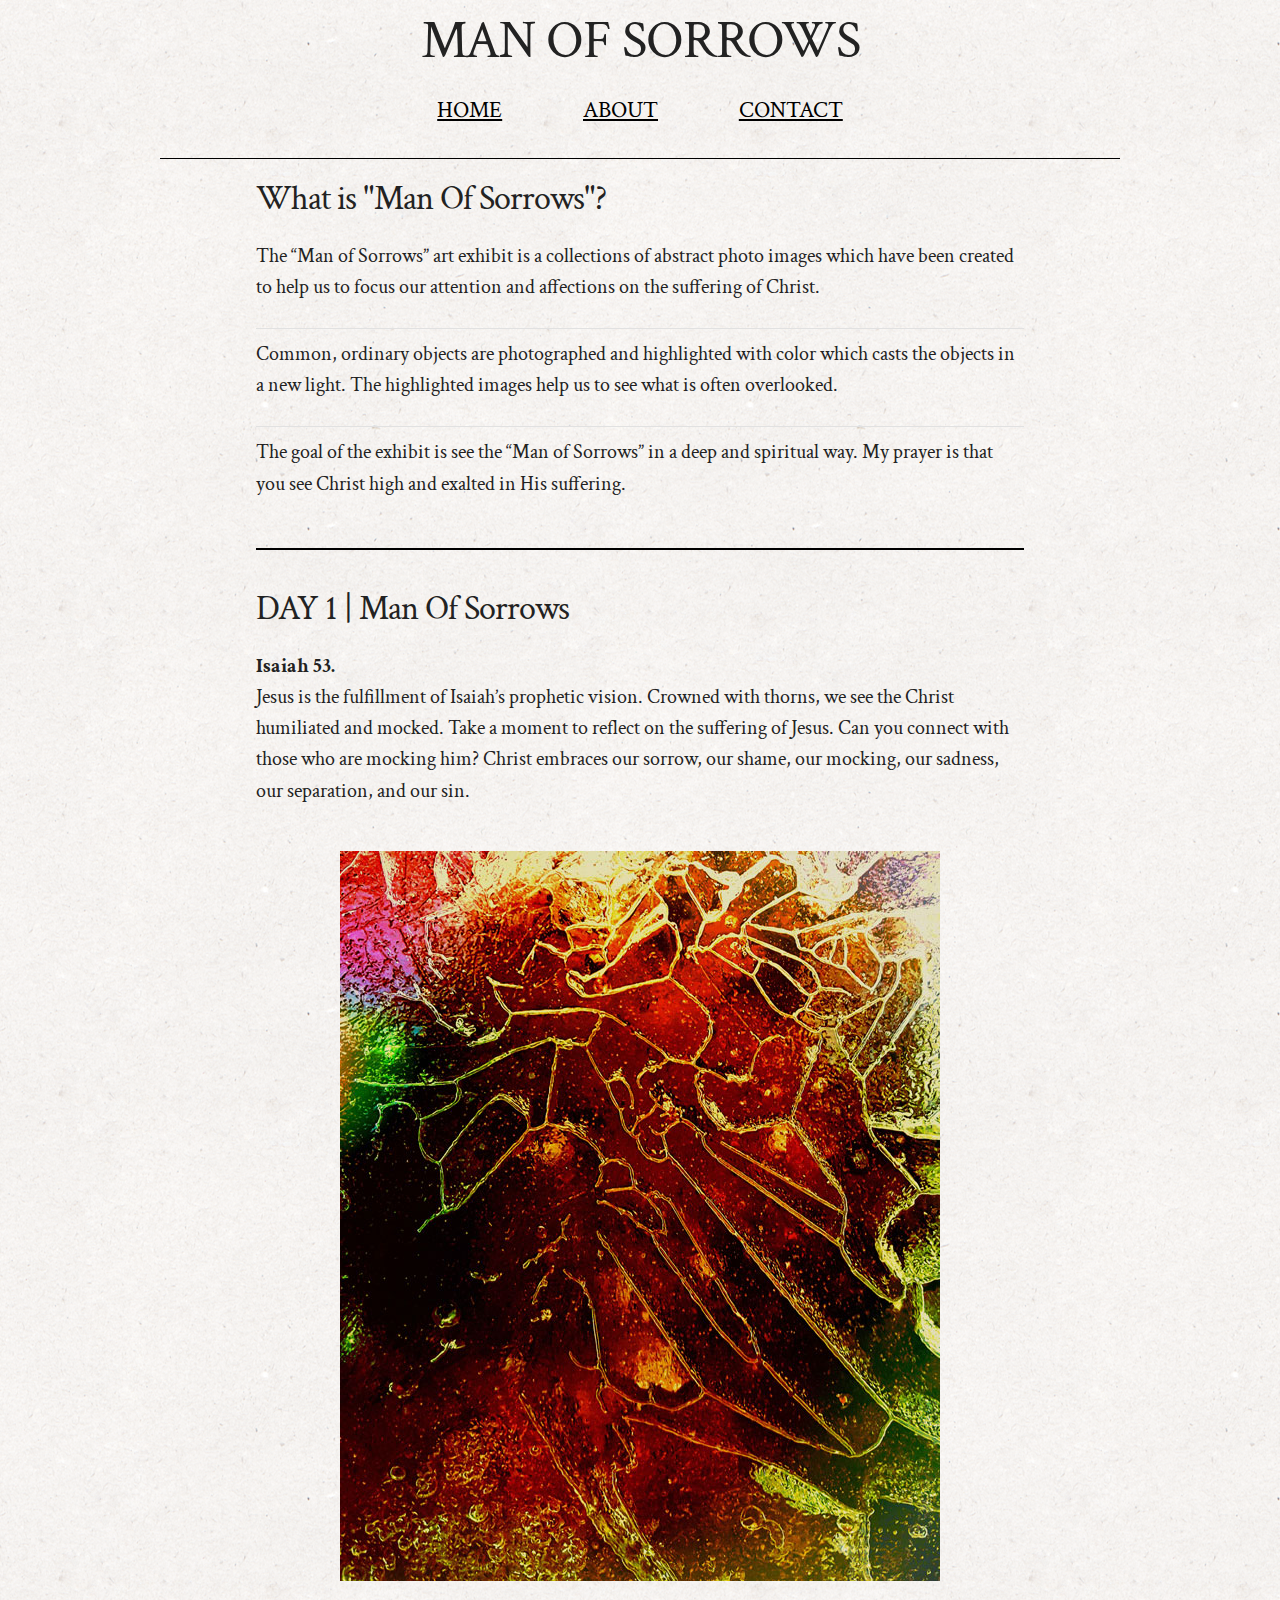
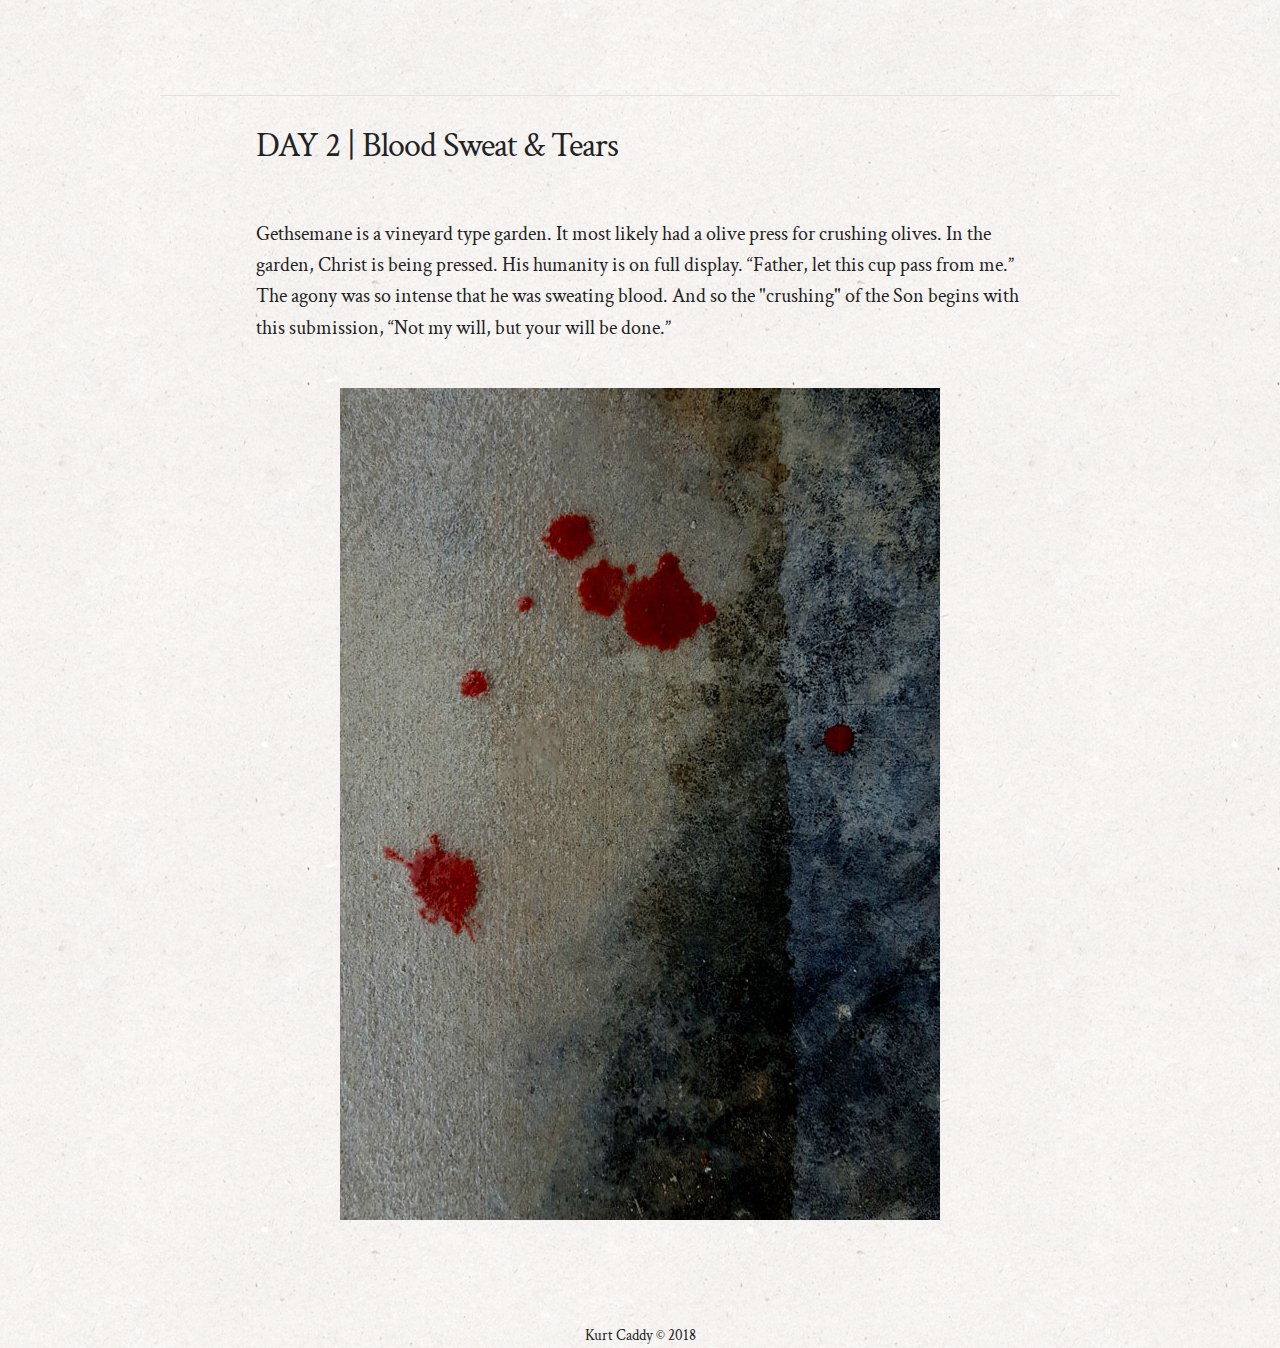
<file: index.html>
<!DOCTYPE html>
<html lang="en">
<head>

  <!-- Basic Page Needs
  –––––––––––––––––––––––––––––––––––––––––––––––––– -->
    <meta charset="utf-8">
    <title>Man of Sorrows</title>
    <meta name="description" content="Art Project by Kurt Caddy">
    <meta name="author" content="Kurt Caddy">
    <meta name="keywords" content="art project, kurt caddy, man of sorrows, lent">

  <!-- Mobile Specific Metas
  –––––––––––––––––––––––––––––––––––––––––––––––––– -->
    <meta name="viewport" content="width=device-width, initial-scale=1, user-
  scalable=yes">

  <!-- FONT
  –––––––––––––––––––––––––––––––––––––––––––––––––– -->
    <link href="https://fonts.googleapis.com/css?family=Lora:400,700" rel="stylesheet">
    <link href="https://fonts.googleapis.com/css?family=Montserrat:400,700" rel="stylesheet">
    <link href="https://fonts.googleapis.com/css?family=Karma:400,700" rel="stylesheet">
    <link href="https://fonts.googleapis.com/css?family=Crimson+Text:400,700" rel="stylesheet">

  <!-- CSS
  –––––––––––––––––––––––––––––––––––––––––––––––––– -->
    <link rel="stylesheet" href="css/normalize.css">
    <link rel="stylesheet" href="css/skeleton.css">
    <link rel="stylesheet" href="css/styles.css">


  <!-- Favicon
  –––––––––––––––––––––––––––––––––––––––––––––––––– -->
    <link rel="icon" type="image/png" href="images/favicon.png">

</head>
    
<body>

  <!-- HEADER AND NAVIGATION
  –––––––––––––––––––––––––––––––––––––––––––––––––– -->
    <div class="section">
        <div class="container">
            <div class="row">
                <section class="header">
                    <h1>MAN OF SORROWS</h1>
                    <ul class="nav-items">
                        <li class="nav-item"><a href="index.html">HOME</a></li>
                        <li class="nav-item"><a href="about.html">ABOUT</a></li>
                        <li class="nav-item"><a href="contact.html">CONTACT</a></li>
                    </ul>
                </section>
            </div>
        </div>
    </div>
    
    <!-- INTRO CONTENT
  –––––––––––––––––––––––––––––––––––––––––––––––––– -->
    <div class="container">
        <div class="section-header intro-content">
            <div class="intro-paragraph">
                <h2 class="main-header">What is "Man Of Sorrows"?</h2>
                <p>The “Man of Sorrows” art exhibit is a collections of abstract photo images which have been created to help us to focus our attention and affections on the suffering of Christ.</p>
                <hr>
                <p>Common, ordinary objects are photographed and highlighted with color which casts the objects in a new light. The highlighted images help us to see what is often overlooked.</p>  
                <hr>
                <p>The goal of the exhibit is see the “Man of Sorrows” in a deep and spiritual way.  My prayer is that you see Christ high and exalted in His suffering.</p>
            </div>
        </div>
    </div>
    
    <!-- MAIN CONTENT
  –––––––––––––––––––––––––––––––––––––––––––––––––– -->
    
    <div id="day-one" class="container">
        <div class="section-header intro-content">
            <div class="main-paragraph">
                <h2 class="main-header">DAY 1 | Man Of Sorrows</h2>
                <p class="main-paragraph">
                <span class="bold-text">Isaiah 53.</span> 
                <br>
                Jesus is the fulfillment of Isaiah’s prophetic vision. Crowned  with thorns, we see the Christ humiliated and mocked. Take a moment to reflect on the suffering of Jesus. Can you connect with those who are mocking him? Christ embraces our sorrow, our shame, our mocking, our sadness, our separation, and our sin.</p>
            </div>
        </div>
        <div class="row">
                <div class="img-column">
                    <img class="u-max-full-width" src="images/lent1.jpg" alt="Abstract image of broken ice">
                </div>
            </div>
        <hr>
    </div>
    
    <div id="day-two" class="container">
        <div class="section-header intro-content">
            <div class="main-paragraph">
                <h2 class="main-header">DAY 2 | Blood Sweat &amp; Tears</h2>
                <p class="main-paragraph">
                <br>
                 Gethsemane is a vineyard type garden. It most likely had a olive press for crushing olives. In the garden, Christ is being pressed. His humanity is on full display. “Father, let this cup pass from me.” The agony was so intense that he was sweating blood. And so the "crushing" of the Son begins with this submission, “Not my will, but your will be done.”</p>
            </div>
        </div>
        <div class="row">
                <div class="img-column">
                    <img class="u-max-full-width" src="images/lent2.jpg" alt="Abstract image">
                </div>
            </div>
    </div>
    
    
    
    
    <!-- FOOTER
  –––––––––––––––––––––––––––––––––––––––––––––––––– -->
    <div class="container footer">
        <div class="section-footer">
            <div class="column">
                <footer>
                    <p>Kurt Caddy &#169; 2018</p>
                </footer>
            </div>
        </div>
    </div>
    
<!-- End Document
  –––––––––––––––––––––––––––––––––––––––––––––––––– -->
</body>
</html>
</file>
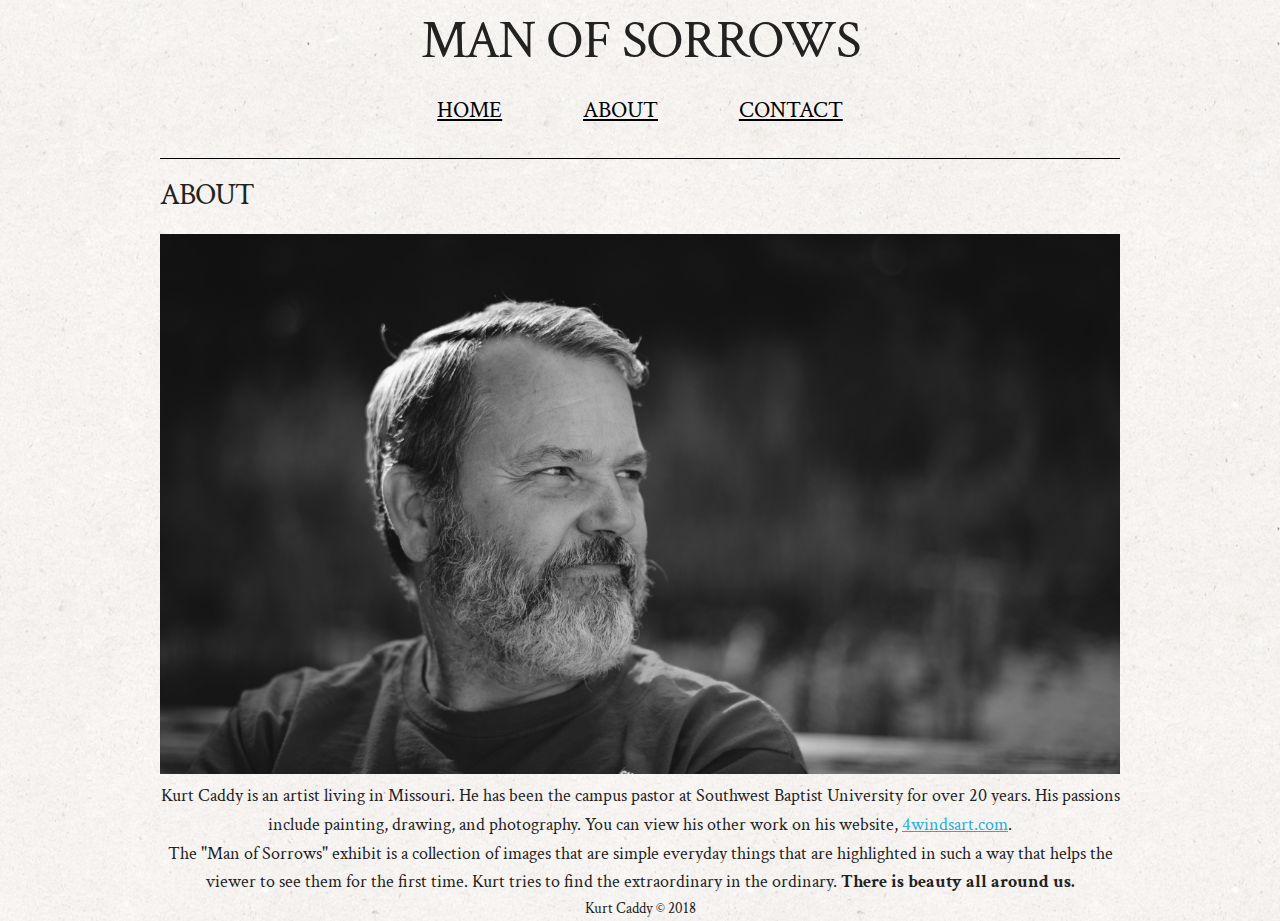
<file: about.html>
<!DOCTYPE html>
<html lang="en">
<head>

  <!-- Basic Page Needs
  –––––––––––––––––––––––––––––––––––––––––––––––––– -->
    <meta charset="utf-8">
    <title>Man of Sorrows</title>
    <meta name="description" content="">
    <meta name="author" content="">

  <!-- Mobile Specific Metas
  –––––––––––––––––––––––––––––––––––––––––––––––––– -->
    <meta name="viewport" content="width=device-width, initial-scale=1">

  <!-- FONT
  –––––––––––––––––––––––––––––––––––––––––––––––––– -->
    <link href="https://fonts.googleapis.com/css?family=Crimson+Text:400,700" rel="stylesheet">

  <!-- CSS
  –––––––––––––––––––––––––––––––––––––––––––––––––– -->
    <link rel="stylesheet" href="css/normalize.css">
    <link rel="stylesheet" href="css/skeleton.css">
    <link rel="stylesheet" href="css/styles.css">


  <!-- Favicon
  –––––––––––––––––––––––––––––––––––––––––––––––––– -->
    <link rel="icon" type="image/png" href="images/favicon.png">

</head>
<body>

  <!-- HEADER AND NAVIGATION
  –––––––––––––––––––––––––––––––––––––––––––––––––– -->
    <div class="section">
        <div class="container">
            <div class="row">
                <section class="header">
                    <h1>MAN OF SORROWS</h1>
                    <ul class="nav-items">
                        <li class="nav-item"><a href="index.html">HOME</a></li>
                        <li class="nav-item"><a href="about.html">ABOUT</a></li>
                        <li class="nav-item"><a href="contact.html">CONTACT</a></li>
                    </ul>
                </section>
            </div>
        </div>
    </div>
    
    <!-- MAIN CONTENT
  –––––––––––––––––––––––––––––––––––––––––––––––––– -->
    <div class="section">
        <div class="container">
            <section class="about-header">
                    <h1 class="about-header-text">ABOUT</h1>
                </section>
            <div class="row">
                <div class="twelve column">
                    <img class="u-max-full-width" src="images/kurt.jpg" alt="Portrait of Kurt Caddy, the artist">
                </div>
            </div>
            <div class="row">
                <div class="column">
                    <p class="about-paragraph">Kurt Caddy is an artist living in Missouri. He has been the campus pastor at Southwest Baptist University for over 20 years. His passions include painting, drawing, and photography. You can view his other work on his website, <a href="http://4windsart.com/">4windsart.com</a>.</p>
                    <p class="about-paragraph">The "Man of Sorrows" exhibit is a collection of images that are simple everyday things that are highlighted in such a way that helps the viewer to see them for the first time. Kurt tries to find the extraordinary in the ordinary. <span class="bold-text">There is beauty all around us. </span></p>
                </div>
            </div>
        </div>
    </div>   
    
    <!-- FOOTER
  –––––––––––––––––––––––––––––––––––––––––––––––––– -->
    <div class="container">
        <div class="section-footer">
            <div class="column">
                <footer>
                    <p>Kurt Caddy &#169; 2018</p>
                </footer>
            </div>
        </div>
    </div>   
    
<!-- End Document
  –––––––––––––––––––––––––––––––––––––––––––––––––– -->
</body>
</html>
</file>
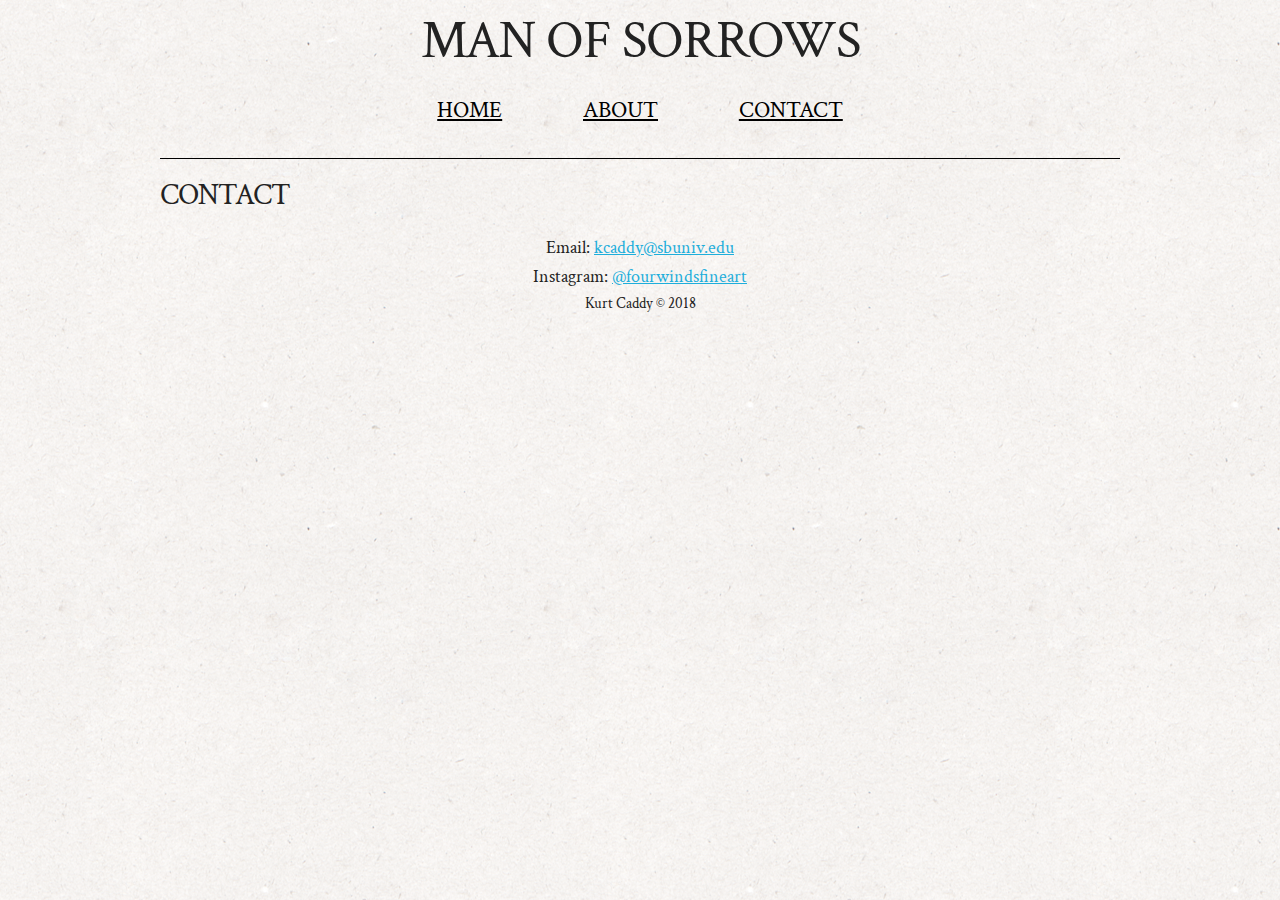
<file: contact.html>
<!DOCTYPE html>
<html lang="en">
<head>

  <!-- Basic Page Needs
  –––––––––––––––––––––––––––––––––––––––––––––––––– -->
    <meta charset="utf-8">
    <title>Man of Sorrows</title>
    <meta name="description" content="">
    <meta name="author" content="">

  <!-- Mobile Specific Metas
  –––––––––––––––––––––––––––––––––––––––––––––––––– -->
    <meta name="viewport" content="width=device-width, initial-scale=1">

  <!-- FONT
  –––––––––––––––––––––––––––––––––––––––––––––––––– -->
    <link href="https://fonts.googleapis.com/css?family=Crimson+Text:400,700" rel="stylesheet">

  <!-- CSS
  –––––––––––––––––––––––––––––––––––––––––––––––––– -->
    <link rel="stylesheet" href="css/normalize.css">
    <link rel="stylesheet" href="css/skeleton.css">
    <link rel="stylesheet" href="css/styles.css">


  <!-- Favicon
  –––––––––––––––––––––––––––––––––––––––––––––––––– -->
    <link rel="icon" type="image/png" href="images/favicon.png">

</head>
<body>

  <!-- HEADER AND NAVIGATION
  –––––––––––––––––––––––––––––––––––––––––––––––––– -->
    <div class="section">
        <div class="container">
            <div class="row">
                <section class="header">
                    <h1>MAN OF SORROWS</h1>
                    <ul class="nav-items">
                        <li class="nav-item"><a href="http://www.manofsorrows.org">HOME</a></li>
                        <li class="nav-item"><a href="about.html">ABOUT</a></li>
                        <li class="nav-item"><a href="contact.html">CONTACT</a></li>
                    </ul>
                </section>
            </div>
        </div>
    </div>
    
    <!-- MAIN CONTENT
  –––––––––––––––––––––––––––––––––––––––––––––––––– -->
    <div class="section">
        <div class="container">
            <section class="about-header">
                    <h1 class="about-header-text">CONTACT</h1>
                </section>
            <div class="row">
                <div class="column">
                    <p class="about-paragraph">Email: <a href="mailto:kcaddy@sbuniv.edu">kcaddy@sbuniv.edu</a></p>
                    <p class="about-paragraph">Instagram: <a href="https://www.instagram.com/fourwindsfineart/">@fourwindsfineart</a></p>
                </div>
            </div>
        </div>
    </div>
 
    <!-- FOOTER
  –––––––––––––––––––––––––––––––––––––––––––––––––– -->
    <div class="container">
        <div class="section-footer">
            <div class="column">
                <footer>
                    <p>Kurt Caddy &#169; 2018</p>
                </footer>
            </div>
        </div>
    </div>
 
    
<!-- End Document
  –––––––––––––––––––––––––––––––––––––––––––––––––– -->
</body>
</html>
</file>
<file: css/skeleton.css>
/*
* Skeleton V2.0.4
* Copyright 2014, Dave Gamache
* www.getskeleton.com
* Free to use under the MIT license.
* http://www.opensource.org/licenses/mit-license.php
* 12/29/2014
*/


/* Table of contents
––––––––––––––––––––––––––––––––––––––––––––––––––
- Grid
- Base Styles
- Typography
- Links
- Buttons
- Forms
- Lists
- Code
- Tables
- Spacing
- Utilities
- Clearing
- Media Queries
*/


/* Grid
–––––––––––––––––––––––––––––––––––––––––––––––––– */
.container {
  position: relative;
  width: 100%;
  max-width: 960px;
  margin: 0 auto;
  padding: 0 20px;
  box-sizing: border-box; }
.column,
.columns {
  width: 100%;
  float: left;
  box-sizing: border-box; }

/* For devices larger than 400px */
@media (min-width: 400px) {
  .container {
    width: 85%;
    padding: 0; }
}

/* For devices larger than 550px */
@media (min-width: 550px) {
  .container {
    width: 80%; }
  .column,
  .columns {
    margin-left: 4%; }
  .column:first-child,
  .columns:first-child {
    margin-left: 0; }

  .one.column,
  .one.columns                    { width: 4.66666666667%; }
  .two.columns                    { width: 13.3333333333%; }
  .three.columns                  { width: 22%;            }
  .four.columns                   { width: 30.6666666667%; }
  .five.columns                   { width: 39.3333333333%; }
  .six.columns                    { width: 48%;            }
  .seven.columns                  { width: 56.6666666667%; }
  .eight.columns                  { width: 65.3333333333%; }
  .nine.columns                   { width: 74.0%;          }
  .ten.columns                    { width: 82.6666666667%; }
  .eleven.columns                 { width: 91.3333333333%; }
  .twelve.columns                 { width: 100%; margin-left: 0; }

  .one-third.column               { width: 30.6666666667%; }
  .two-thirds.column              { width: 65.3333333333%; }

  .one-half.column                { width: 48%; }

  /* Offsets */
  .offset-by-one.column,
  .offset-by-one.columns          { margin-left: 8.66666666667%; }
  .offset-by-two.column,
  .offset-by-two.columns          { margin-left: 17.3333333333%; }
  .offset-by-three.column,
  .offset-by-three.columns        { margin-left: 26%;            }
  .offset-by-four.column,
  .offset-by-four.columns         { margin-left: 34.6666666667%; }
  .offset-by-five.column,
  .offset-by-five.columns         { margin-left: 43.3333333333%; }
  .offset-by-six.column,
  .offset-by-six.columns          { margin-left: 52%;            }
  .offset-by-seven.column,
  .offset-by-seven.columns        { margin-left: 60.6666666667%; }
  .offset-by-eight.column,
  .offset-by-eight.columns        { margin-left: 69.3333333333%; }
  .offset-by-nine.column,
  .offset-by-nine.columns         { margin-left: 78.0%;          }
  .offset-by-ten.column,
  .offset-by-ten.columns          { margin-left: 86.6666666667%; }
  .offset-by-eleven.column,
  .offset-by-eleven.columns       { margin-left: 95.3333333333%; }

  .offset-by-one-third.column,
  .offset-by-one-third.columns    { margin-left: 34.6666666667%; }
  .offset-by-two-thirds.column,
  .offset-by-two-thirds.columns   { margin-left: 69.3333333333%; }

  .offset-by-one-half.column,
  .offset-by-one-half.columns     { margin-left: 52%; }

}


/* Base Styles
–––––––––––––––––––––––––––––––––––––––––––––––––– */
/* NOTE
html is set to 62.5% so that all the REM measurements throughout Skeleton
are based on 10px sizing. So basically 1.5rem = 15px :) */
html {
  font-size: 62.5%; }
body {
  font-size: 1.5em; /* currently ems cause chrome bug misinterpreting rems on body element */
  line-height: 1.6;
  font-weight: 400;
  font-family: "Crimson Text", "HelveticaNeue", "Helvetica Neue", Helvetica, Arial, sans-serif;
  color: #222; }


/* Typography
–––––––––––––––––––––––––––––––––––––––––––––––––– */
h1, h2, h3, h4, h5, h6 {
  margin-top: 0;
  margin-bottom: 2rem;
  font-weight: 300; }
h1 { font-size: 4.0rem; line-height: 1.2;  letter-spacing: -.1rem;}
h2 { font-size: 3.6rem; line-height: 1.25; letter-spacing: -.1rem; }
h3 { font-size: 3.0rem; line-height: 1.3;  letter-spacing: -.1rem; }
h4 { font-size: 2.4rem; line-height: 1.35; letter-spacing: -.08rem; }
h5 { font-size: 1.8rem; line-height: 1.5;  letter-spacing: -.05rem; }
h6 { font-size: 1.5rem; line-height: 1.6;  letter-spacing: 0; }

/* Larger than phablet */
@media (min-width: 550px) {
  h1 { font-size: 5.0rem; }
  h2 { font-size: 4.2rem; }
  h3 { font-size: 3.6rem; }
  h4 { font-size: 3.0rem; }
  h5 { font-size: 2.4rem; }
  h6 { font-size: 1.5rem; }
}

p {
  margin-top: 0; }


/* Links
–––––––––––––––––––––––––––––––––––––––––––––––––– */
a {
  color: #1EAEDB; }
a:hover {
  color: #0FA0CE; }


/* Buttons
–––––––––––––––––––––––––––––––––––––––––––––––––– */
.button,
button,
input[type="submit"],
input[type="reset"],
input[type="button"] {
  display: inline-block;
  height: 38px;
  padding: 0 30px;
  color: #555;
  text-align: center;
  font-size: 11px;
  font-weight: 600;
  line-height: 38px;
  letter-spacing: .1rem;
  text-transform: uppercase;
  text-decoration: none;
  white-space: nowrap;
  background-color: transparent;
  border-radius: 4px;
  border: 1px solid #bbb;
  cursor: pointer;
  box-sizing: border-box; }
.button:hover,
button:hover,
input[type="submit"]:hover,
input[type="reset"]:hover,
input[type="button"]:hover,
.button:focus,
button:focus,
input[type="submit"]:focus,
input[type="reset"]:focus,
input[type="button"]:focus {
  color: #333;
  border-color: #888;
  outline: 0; }
.button.button-primary,
button.button-primary,
input[type="submit"].button-primary,
input[type="reset"].button-primary,
input[type="button"].button-primary {
  color: #FFF;
  background-color: #33C3F0;
  border-color: #33C3F0; }
.button.button-primary:hover,
button.button-primary:hover,
input[type="submit"].button-primary:hover,
input[type="reset"].button-primary:hover,
input[type="button"].button-primary:hover,
.button.button-primary:focus,
button.button-primary:focus,
input[type="submit"].button-primary:focus,
input[type="reset"].button-primary:focus,
input[type="button"].button-primary:focus {
  color: #FFF;
  background-color: #1EAEDB;
  border-color: #1EAEDB; }


/* Forms
–––––––––––––––––––––––––––––––––––––––––––––––––– */
input[type="email"],
input[type="number"],
input[type="search"],
input[type="text"],
input[type="tel"],
input[type="url"],
input[type="password"],
textarea,
select {
  height: 38px;
  padding: 6px 10px; /* The 6px vertically centers text on FF, ignored by Webkit */
  background-color: #fff;
  border: 1px solid #D1D1D1;
  border-radius: 4px;
  box-shadow: none;
  box-sizing: border-box; }
/* Removes awkward default styles on some inputs for iOS */
input[type="email"],
input[type="number"],
input[type="search"],
input[type="text"],
input[type="tel"],
input[type="url"],
input[type="password"],
textarea {
  -webkit-appearance: none;
     -moz-appearance: none;
          appearance: none; }
textarea {
  min-height: 65px;
  padding-top: 6px;
  padding-bottom: 6px; }
input[type="email"]:focus,
input[type="number"]:focus,
input[type="search"]:focus,
input[type="text"]:focus,
input[type="tel"]:focus,
input[type="url"]:focus,
input[type="password"]:focus,
textarea:focus,
select:focus {
  border: 1px solid #33C3F0;
  outline: 0; }
label,
legend {
  display: block;
  margin-bottom: .5rem;
  font-weight: 600; }
fieldset {
  padding: 0;
  border-width: 0; }
input[type="checkbox"],
input[type="radio"] {
  display: inline; }
label > .label-body {
  display: inline-block;
  margin-left: .5rem;
  font-weight: normal; }


/* Lists
–––––––––––––––––––––––––––––––––––––––––––––––––– */
ul {
  list-style: circle inside; }
ol {
  list-style: decimal inside; }
ol, ul {
  padding-left: 0;
  margin-top: 0; }
ul ul,
ul ol,
ol ol,
ol ul {
  margin: 1.5rem 0 1.5rem 3rem;
  font-size: 90%; }
li {
  margin-bottom: 1rem; }


/* Code
–––––––––––––––––––––––––––––––––––––––––––––––––– */
code {
  padding: .2rem .5rem;
  margin: 0 .2rem;
  font-size: 90%;
  white-space: nowrap;
  background: #F1F1F1;
  border: 1px solid #E1E1E1;
  border-radius: 4px; }
pre > code {
  display: block;
  padding: 1rem 1.5rem;
  white-space: pre; }


/* Tables
–––––––––––––––––––––––––––––––––––––––––––––––––– */
th,
td {
  padding: 12px 15px;
  text-align: left;
  border-bottom: 1px solid #E1E1E1; }
th:first-child,
td:first-child {
  padding-left: 0; }
th:last-child,
td:last-child {
  padding-right: 0; }


/* Spacing
–––––––––––––––––––––––––––––––––––––––––––––––––– */
button,
.button {
  margin-bottom: 1rem; }
input,
textarea,
select,
fieldset {
  margin-bottom: 1.5rem; }
pre,
blockquote,
dl,
figure,
table,
p,
ul,
ol,
form {
  margin-bottom: 2.5rem; }


/* Utilities
–––––––––––––––––––––––––––––––––––––––––––––––––– */
.u-full-width {
  width: 100%;
  box-sizing: border-box; }
.u-max-full-width {
  max-width: 100%;
  box-sizing: border-box; }
.u-pull-right {
  float: right; }
.u-pull-left {
  float: left; }


/* Misc
–––––––––––––––––––––––––––––––––––––––––––––––––– */
hr {
  margin-top: 3rem;
  margin-bottom: 3.5rem;
  border-width: 0;
  border-top: 1px solid #E1E1E1; }


/* Clearing
–––––––––––––––––––––––––––––––––––––––––––––––––– */

/* Self Clearing Goodness */
.container:after,
.row:after,
.u-cf {
  content: "";
  display: table;
  clear: both; }


/* Media Queries
–––––––––––––––––––––––––––––––––––––––––––––––––– */
/*
Note: The best way to structure the use of media queries is to create the queries
near the relevant code. For example, if you wanted to change the styles for buttons
on small devices, paste the mobile query code up in the buttons section and style it
there.
*/


/* Larger than mobile */
@media (min-width: 400px) {}

/* Larger than phablet (also point when grid becomes active) */
@media (min-width: 550px) {}

/* Larger than tablet */
@media (min-width: 750px) {}

/* Larger than desktop */
@media (min-width: 1000px) {}

/* Larger than Desktop HD */
@media (min-width: 1200px) {}
</file>
<file: css/styles.css>
/*BACKGROUND*/

body {
    background-image: url(/images/background.png);
    background-size: initial;
    background-attachment: initial;
    background-origin: initial;
    background-clip: initial;
    background-color: initial;
}

/* HEADER AND NAVIGATION MENU */

.header {
    text-align: center;
    margin-top: 1%;
    border-bottom: 1px solid black;
}

h1 {
    font-weight: 400;
    font-family: "Crimson Text", "Helvetica", sans-serif;
    font-size: 3em;
}

h1 a {
    text-decoration: none;
}

.nav-items {
    margin-bottom: 2%;
    font-family: "Crimson Text", "Helvetica", sans-serif;
}

.nav-item  {
    display: inline-block;
    padding-right: 8%;
    text-decoration: none;
}

.nav-item:nth-child(3) {
    padding: 0;
}

.header a {
    color: black;
    font-size: 1.2em;
}

/* INTRO CONTENT */

.intro-content {
    padding: 2% 10%;
    font-size: 1.2em;
}

.bold-text {
    font-weight: 700;
}

.intro-paragraph {
    border-bottom: 2px solid black;
    padding-bottom: 3%;
}

.main-header {
    font-size: 1.75em;
}

/* MAIN CONTENT */

.img-column {
    text-align: center;
    padding-bottom: 10%;
}


/* ABOUT PAGE */

.about-header-text {
    padding-top: 2%;
    font-size: 2em;
}

.about-paragraph {
    font-size: 1.2em;
    margin: 0;
    text-align: center;
}

/* FOOTER */

footer p {
    text-align: center;
    margin: 0;
    vertical-align: bottom;
}

/* MISC */

hr {
  margin-top: 1rem;
  margin-bottom: 1rem;
  border-width: 0;
  border-top: 1px solid #E1E1E1; 
}









/* MEDIA QUIRIES */

/* Smaller than mobile */
@media (min-width: 400px) {
    h1 {
    font-size: 2em;
    }
    .nav-items {
    font-size: .75em;
    }
    .intro-content {
        font-size: 1em;
    }
}

/* Smaller than phablet (also point when grid becomes active) */
@media (min-width: 550px) {
     h1 {
    font-size: 2.25em;
    }
    .nav-items {
    font-size: 1em;
    }
    
    .intro-content {
        font-size: 1.25em;
    }
}

/* Smaller than tablet */
@media (min-width: 750px) {
     h1 {
    font-size: 3.5em;
}
    .nav-items {
    font-size: 1.25em;
    }
    
    .intro-content {
        font-size: 1.3em;
    }
}

/* Larger than desktop */
@media (min-width: 1000px) {}

/* Larger than Desktop HD */
@media (min-width: 1200px) {}
</file>
